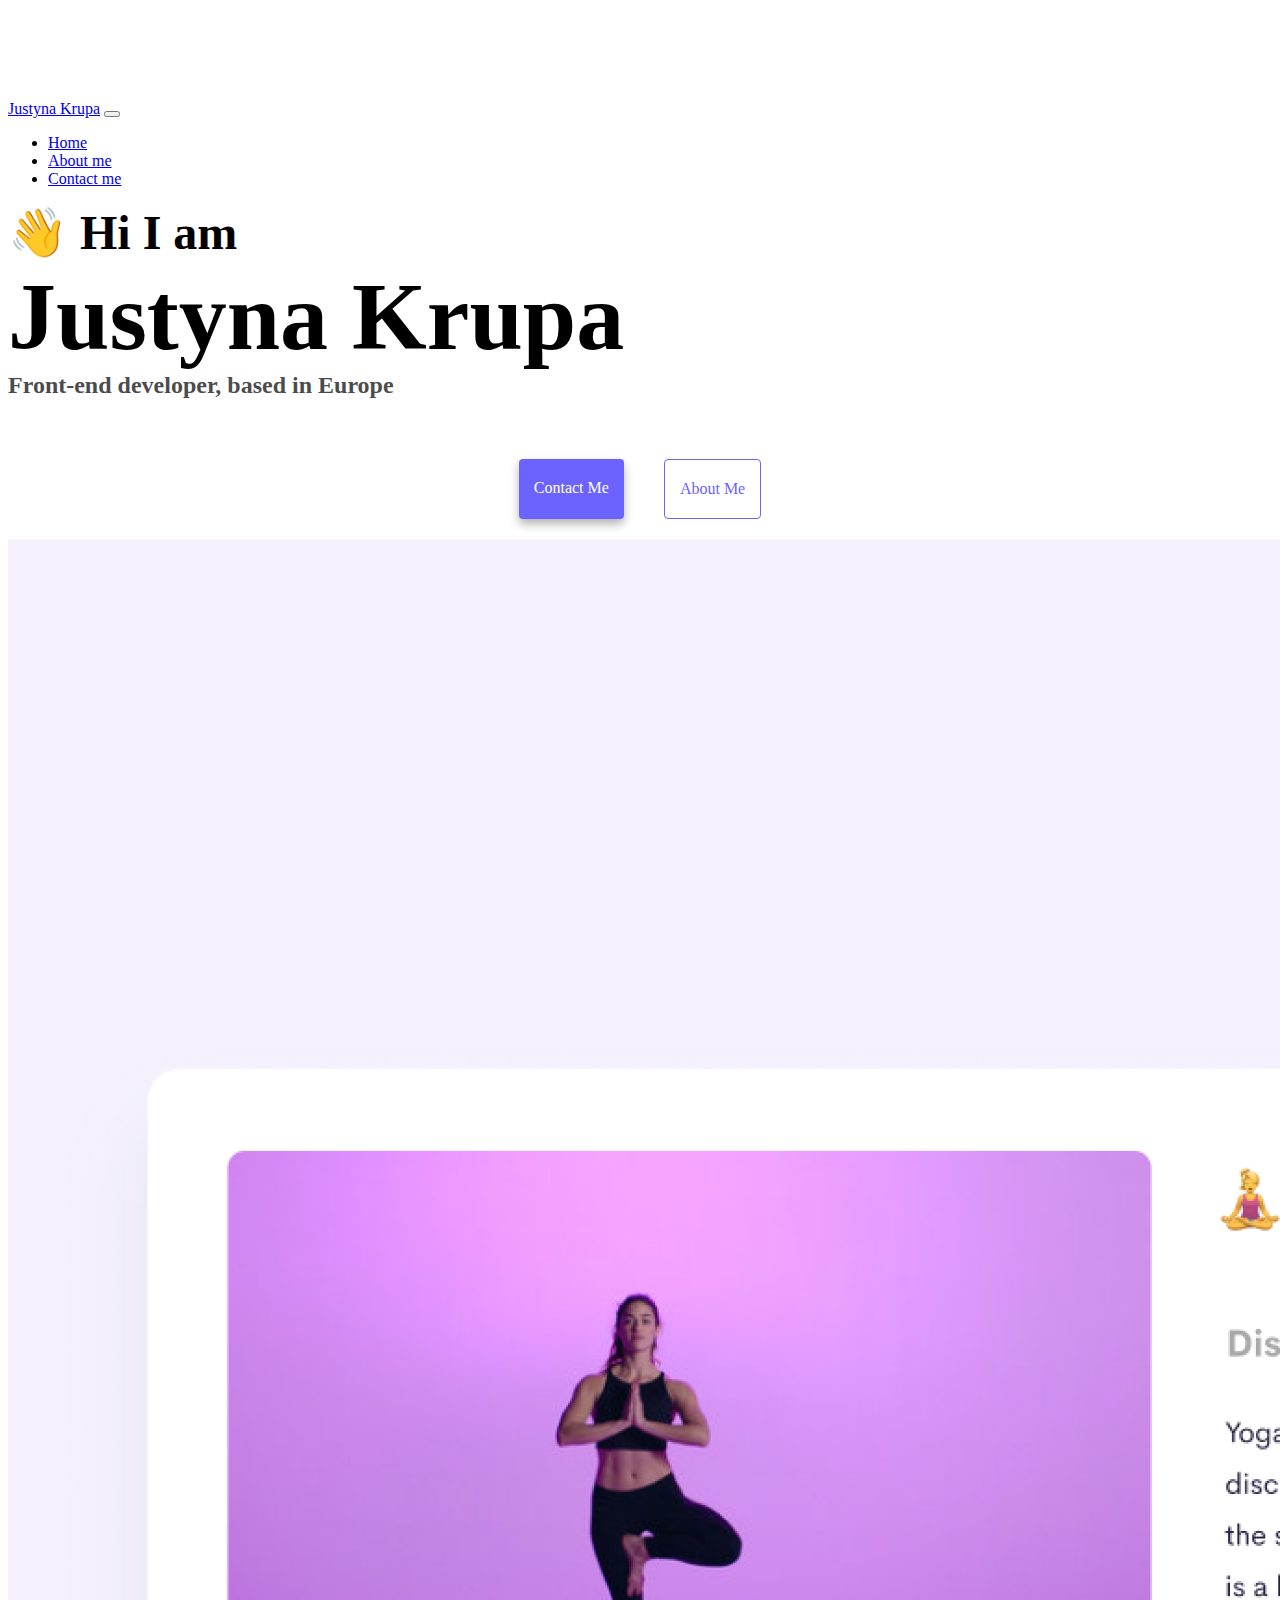
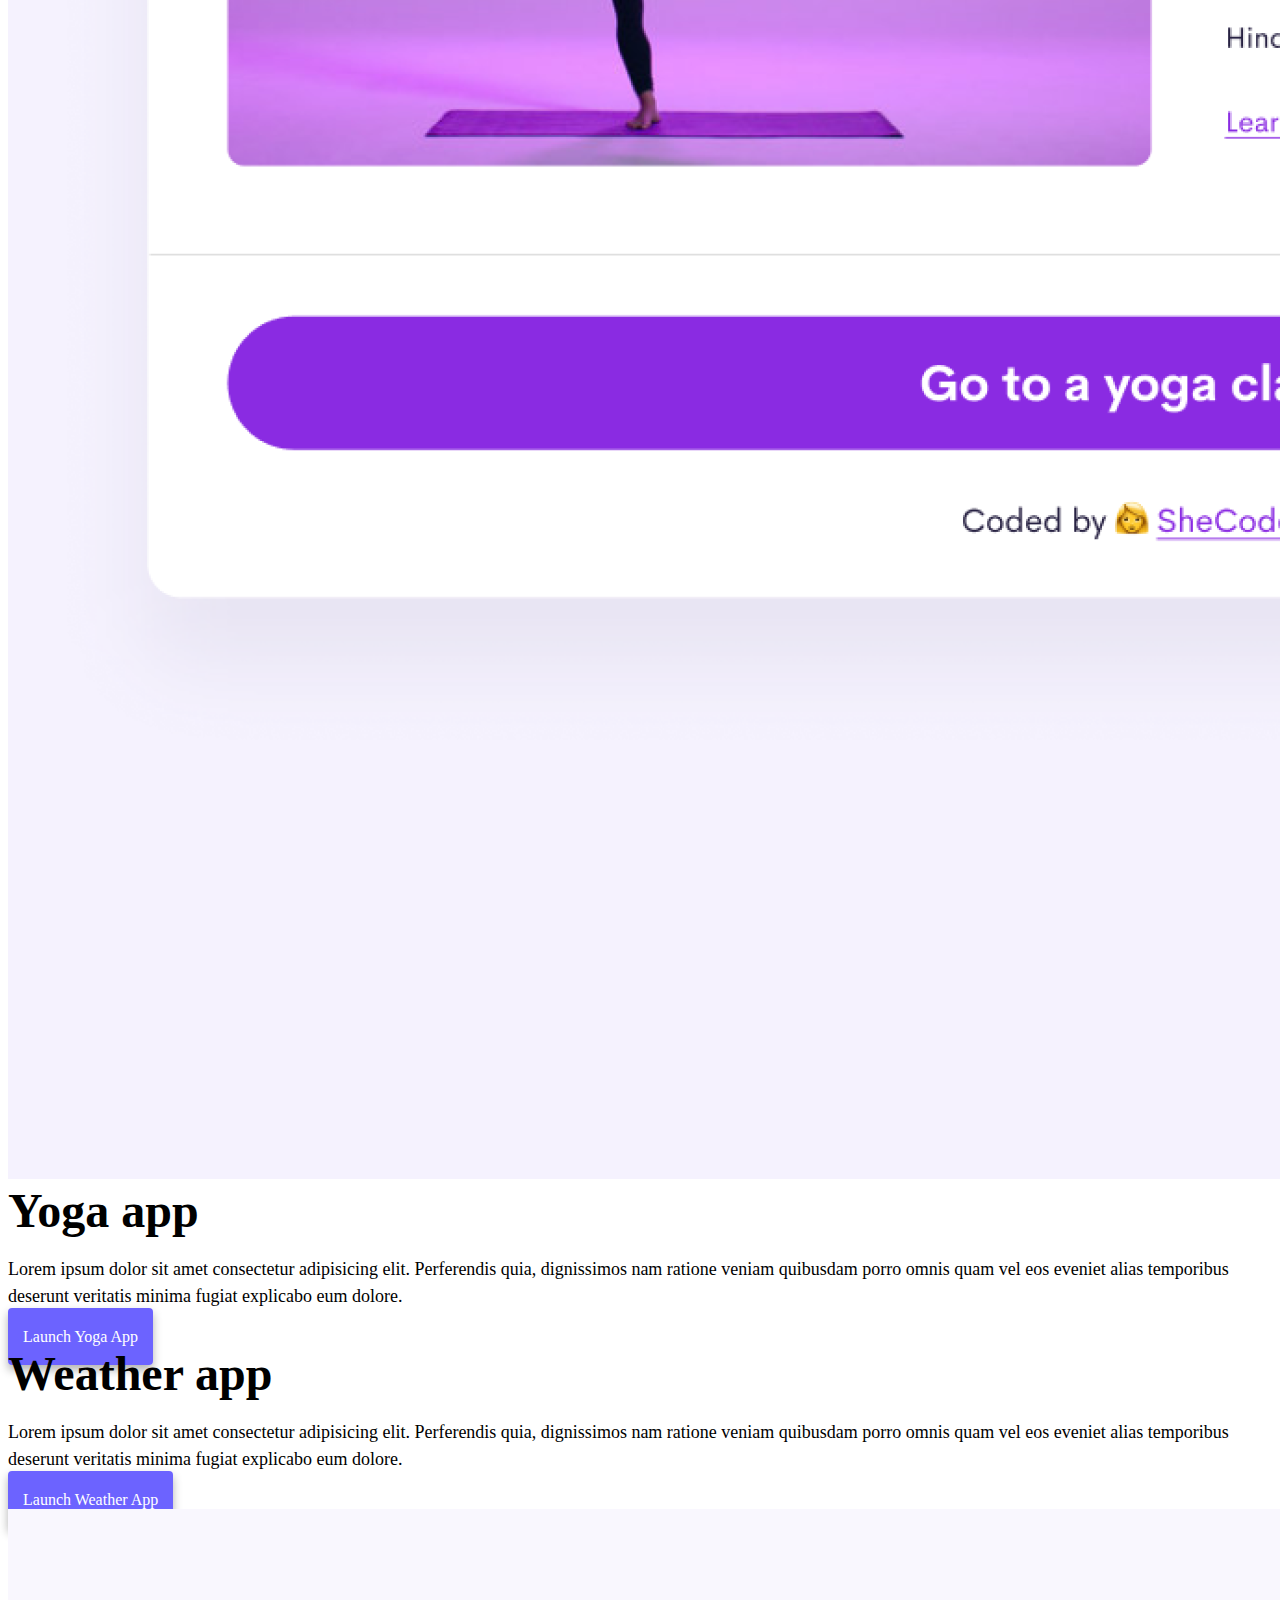
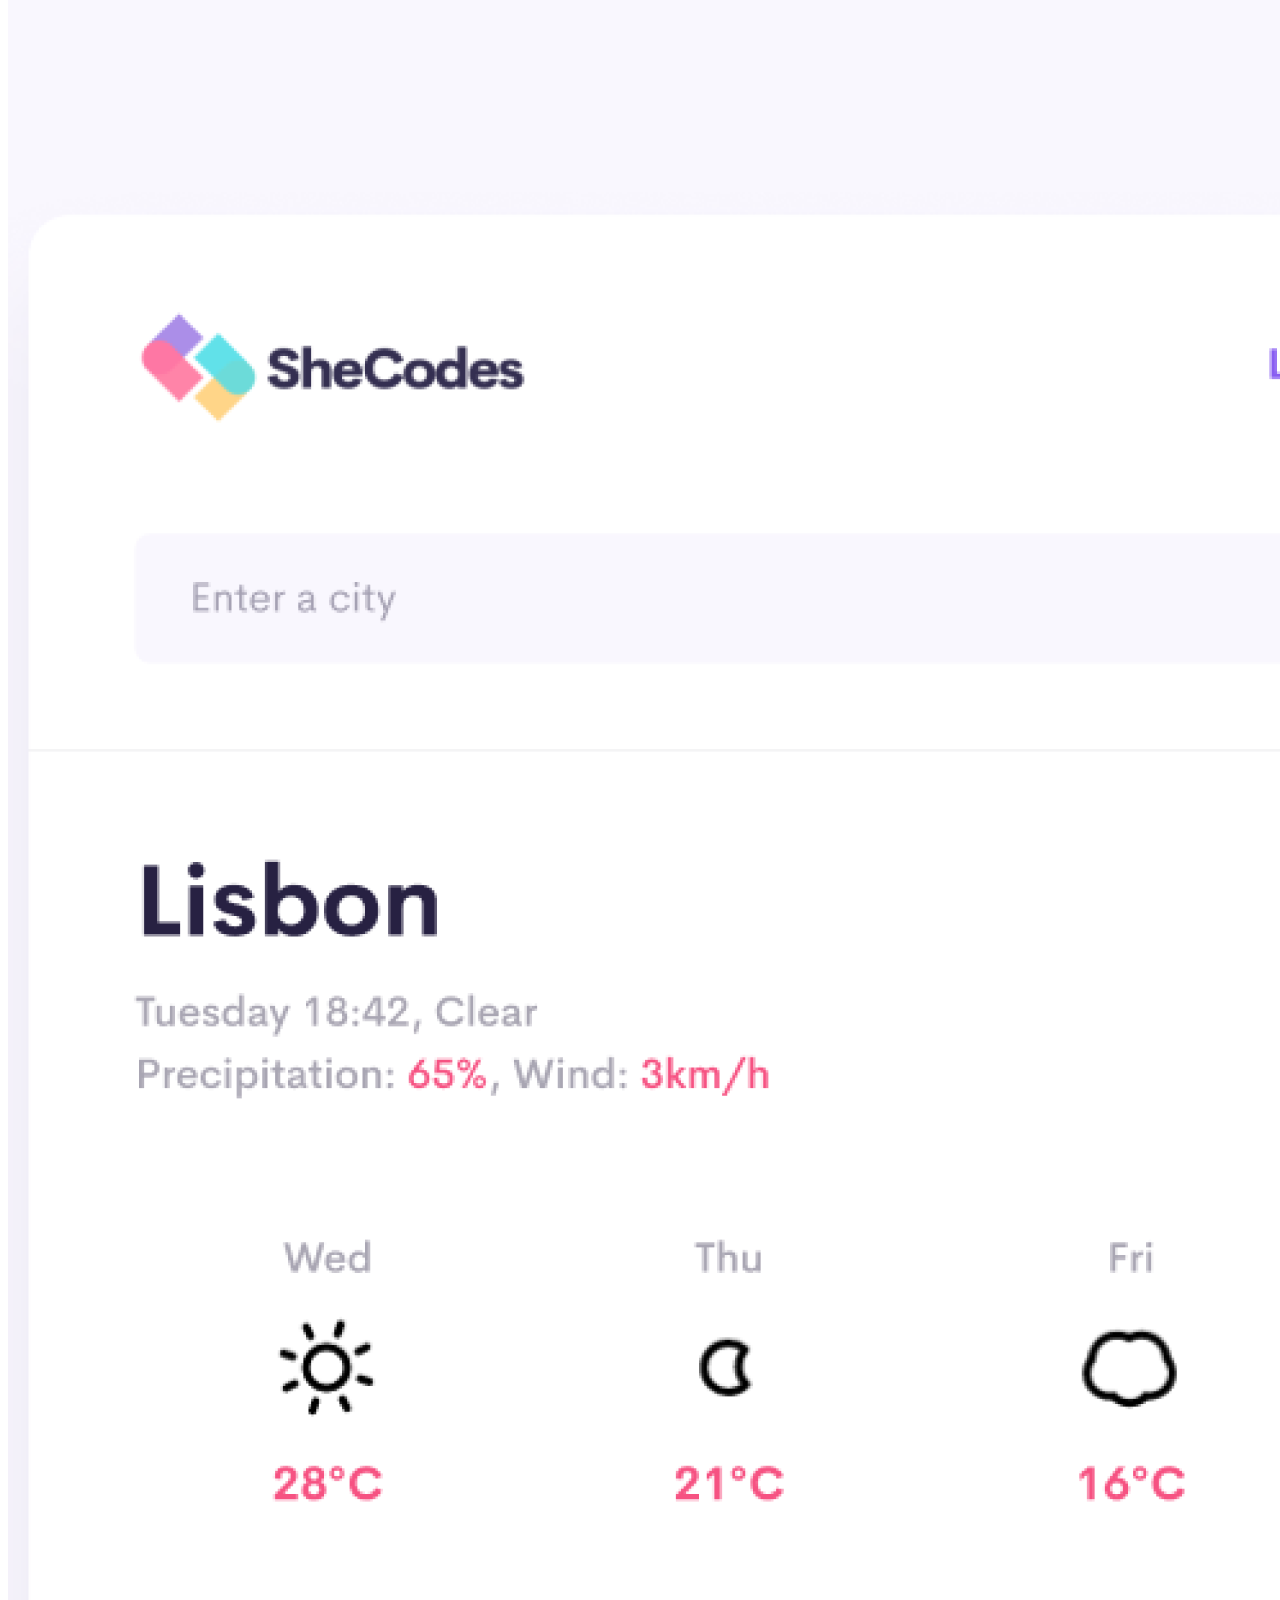
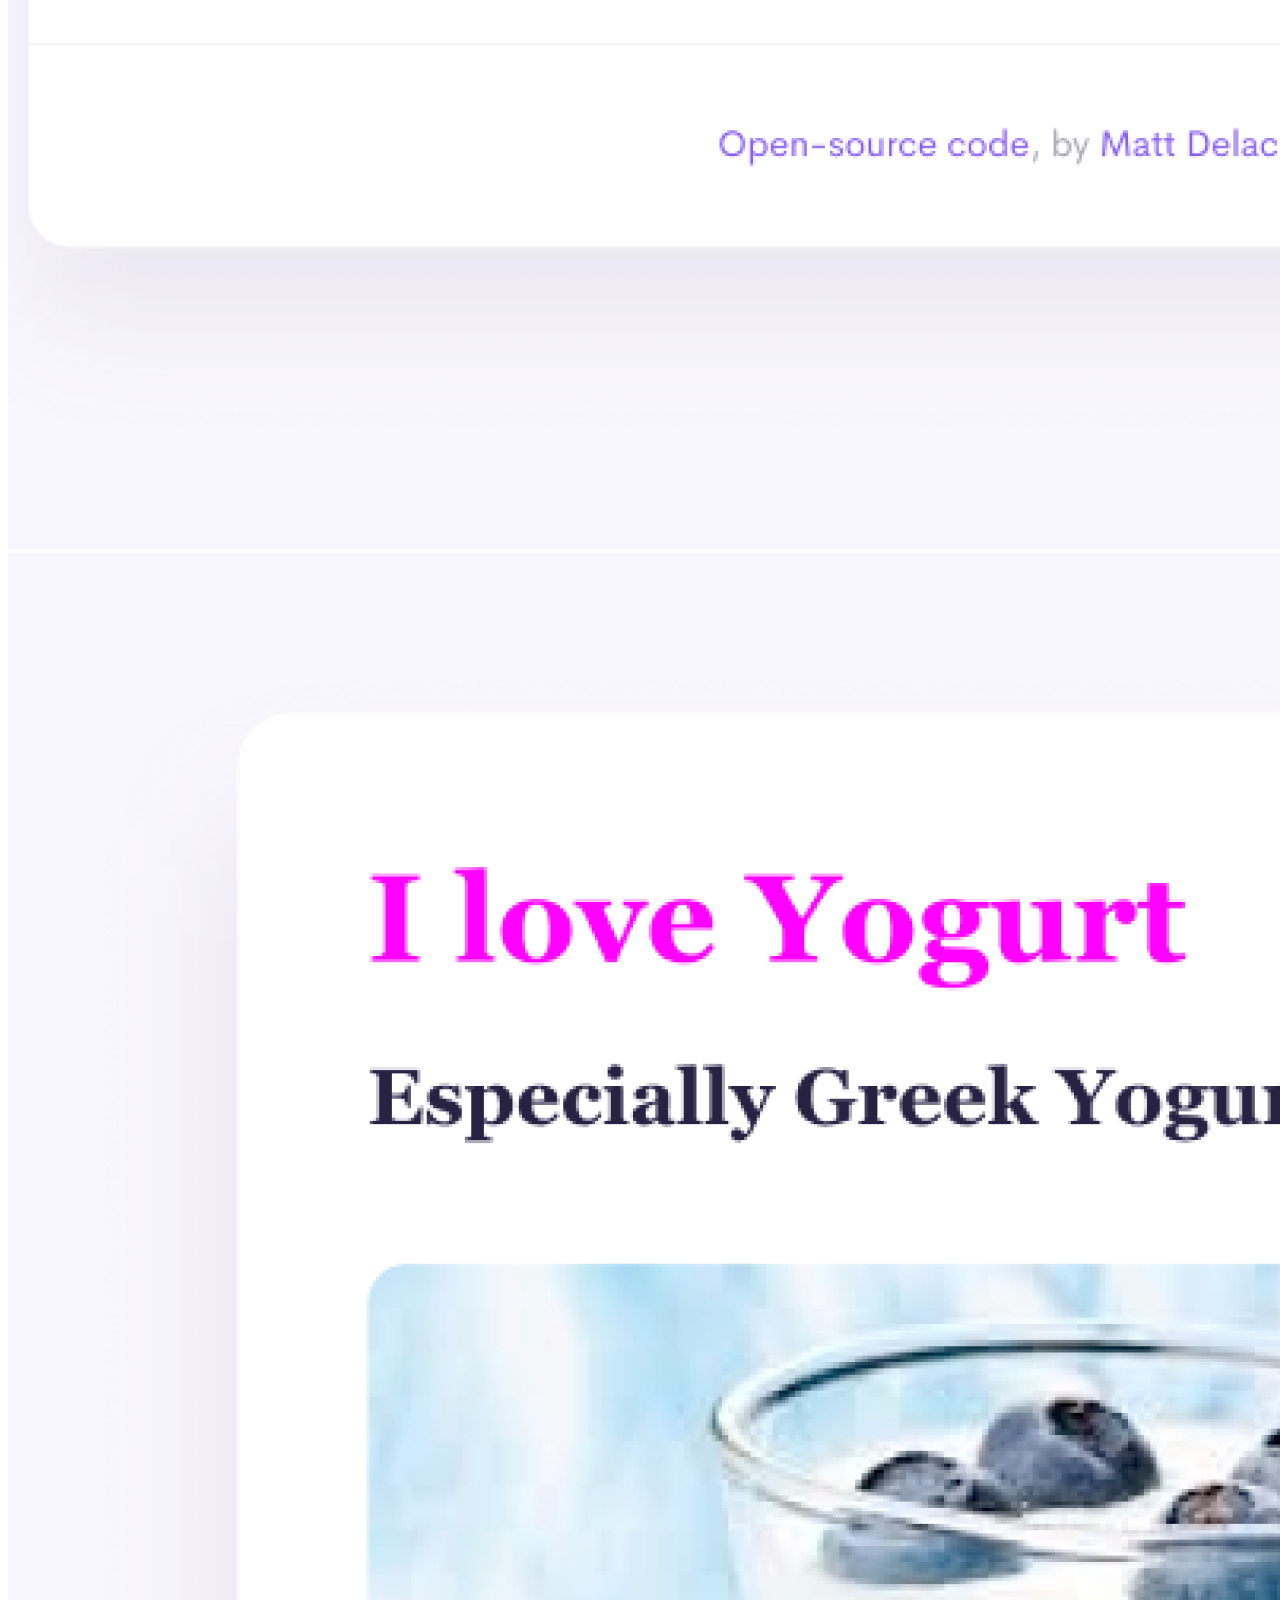
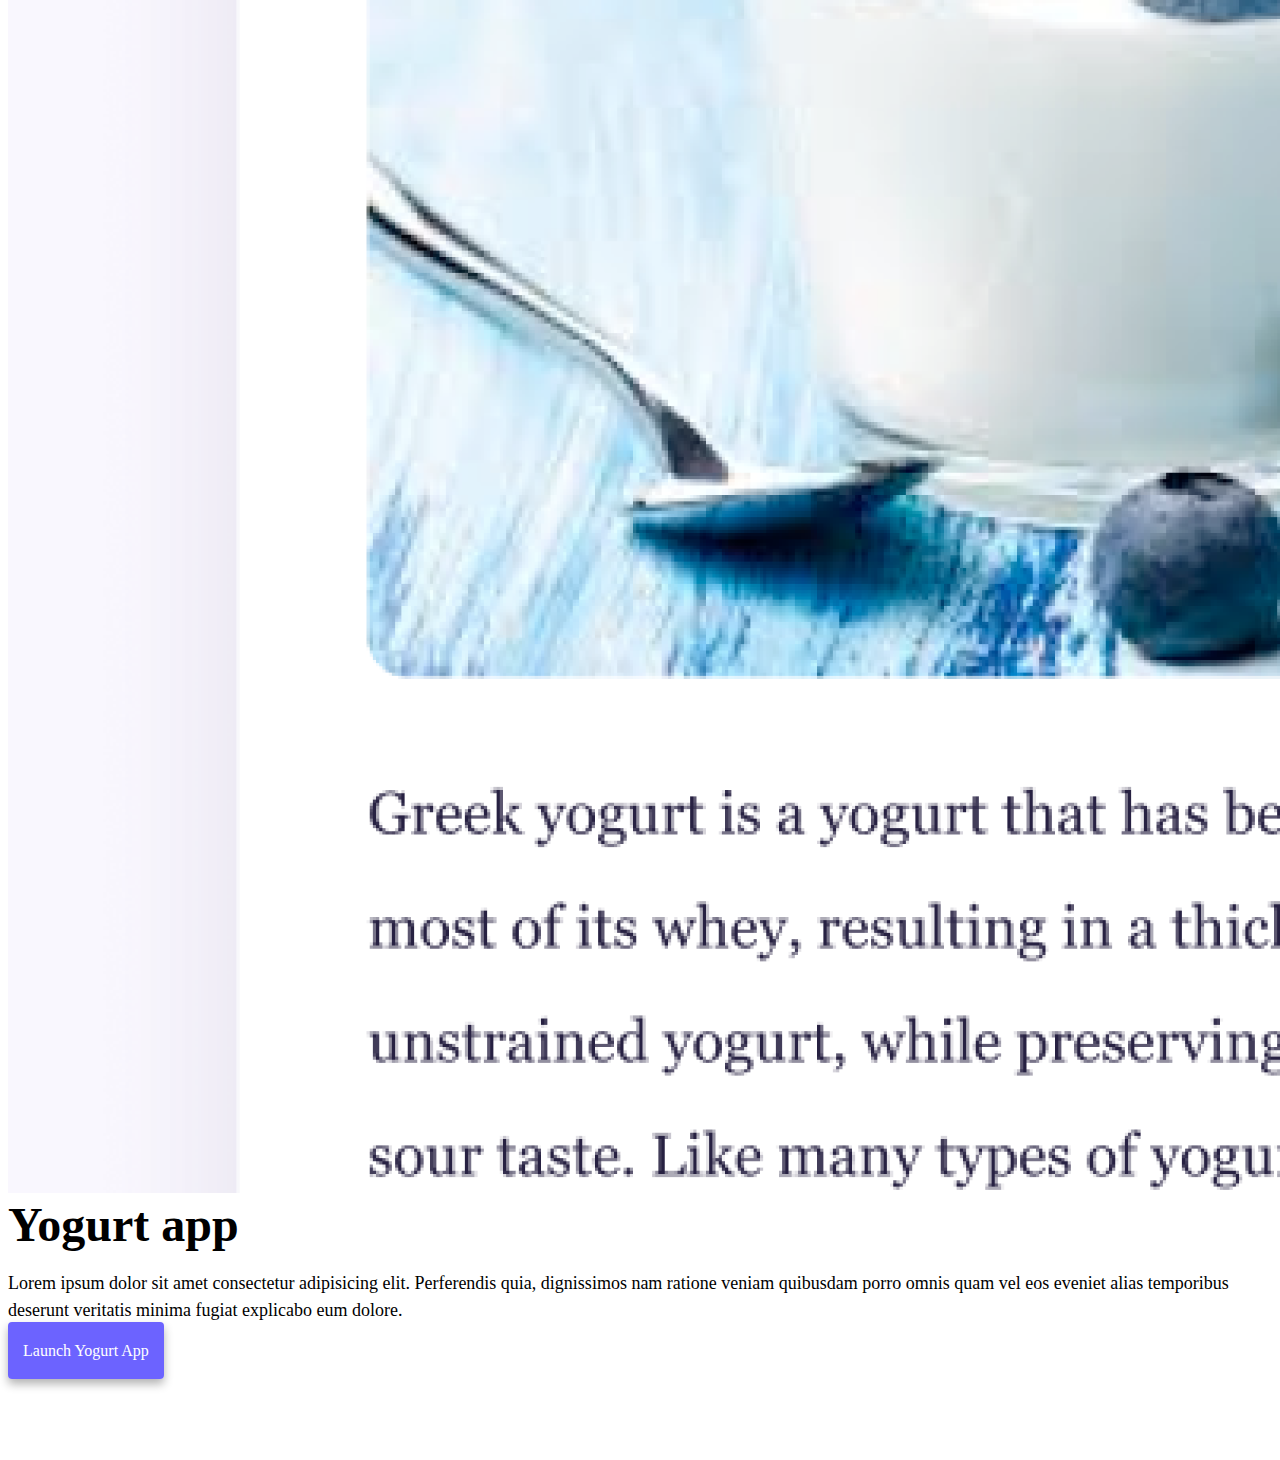
<file: index.html>
<!DOCTYPE html>
<html lang="en">
  <head>
    <meta charset="UTF-8" />
    <meta http-equiv="X-UA-Compatible" content="IE=edge" />
    <meta name="viewport" content="width=device-width, initial-scale=1.0" />
    <meta
      name="description"
      content="I am a beginner front end developer who wants to expand my knowledge and skills"
    />
    <title>Front-end developer | Justyna Krupa</title>
    <link
      href="https://cdn.jsdelivr.net/npm/bootstrap@5.0.0-beta2/dist/css/bootstrap.min.css"
      rel="stylesheet"
      integrity="sha384-BmbxuPwQa2lc/FVzBcNJ7UAyJxM6wuqIj61tLrc4wSX0szH/Ev+nYRRuWlolflfl"
      crossorigin="anonymous"
    />
    <script
      src="https://cdn.jsdelivr.net/npm/bootstrap@5.0.0-beta2/dist/js/bootstrap.bundle.min.js"
      integrity="sha384-b5kHyXgcpbZJO/tY9Ul7kGkf1S0CWuKcCD38l8YkeH8z8QjE0GmW1gYU5S9FOnJ0"
      crossorigin="anonymous"
    ></script>
    <link rel="stylesheet" href="style.css" />
  </head>
  <body>
    <nav class="navbar navbar-expand-lg navbar-light bg-light fixed-top">
      <div class="container">
        <a class="navbar-brand" href="index.html" title="homepage"
          >Justyna Krupa</a
        >
        <button
          class="navbar-toggler"
          type="button"
          data-bs-toggle="collapse"
          data-bs-target="#navbarNav"
          aria-controls="navbarNav"
          aria-expanded="false"
          aria-label="Toggle navigation"
        >
          <span class="navbar-toggler-icon"></span>
        </button>
        <div class="collapse navbar-collapse" id="navbarNav">
          <ul class="navbar-nav">
            <li class="nav-item">
              <a
                class="nav-link"
                aria-current="page"
                href="index.html"
                title="homepage"
                >Home</a
              >
            </li>
            <li class="nav-item">
              <a class="nav-link active" href="about.html" title="About me"
                >About me</a
              >
            </li>
            <li class="nav-item">
              <a class="nav-link" href="about.html#contact" title="Contact me"
                >Contact me</a
              >
            </li>
          </ul>
        </div>
      </div>
    </nav>
    <div class="mobile-font">
      <h2 class="text-center">👋 Hi I am</h2>
      <h1 class="text-center">Justyna Krupa</h1>
      <h3 class="text-center">Front-end developer, based in Europe</h3>
    </div>
    <div class="navigation-links mb-5">
      <a href="about.html#contact" class="primary-link" title="Contact me"
        >Contact me</a
      >
      <a href="about.html" class="secondary-link" title="About me">About me</a>
    </div>
    <div class="container">
      <div class="row">
        <div class="col-sm-6">
          <img
            src="images/yoga.png"
            class="img-fluid rounded hidden-image"
            title="yoga"
            alt="image of yoga project site"
          />
        </div>
        <div class="col-sm-6">
          <h2 class="mb-3">Yoga app</h2>
          <p>
            Lorem ipsum dolor sit amet consectetur adipisicing elit. Perferendis
            quia, dignissimos nam ratione veniam quibusdam porro omnis quam vel
            eos eveniet alias temporibus deserunt veritatis minima fugiat
            explicabo eum dolore.
          </p>
          <div class="mt-5">
            <a href="#" class="primary-link launch-link" title="Launch Yoga App"
              >Launch Yoga App</a
            >
          </div>
        </div>
      </div>
      <div class="row mt-5">
        <div class="col-sm-6">
          <h2 class="mb-3">Weather app</h2>
          <p>
            Lorem ipsum dolor sit amet consectetur adipisicing elit. Perferendis
            quia, dignissimos nam ratione veniam quibusdam porro omnis quam vel
            eos eveniet alias temporibus deserunt veritatis minima fugiat
            explicabo eum dolore.
          </p>
          <div class="mt-5">
            <a
              href="#"
              class="primary-link launch-link"
              title="Launch Weather App"
              >Launch Weather App</a
            >
          </div>
        </div>
        <div class="col-sm-6">
          <img
            src="images/weather.png"
            class="img-fluid rounded hidden-image"
            title="weather"
            alt="image of weather site project"
          />
        </div>
      </div>
      <div class="row mt-5">
        <div class="col-sm-6">
          <img
            src="images/yogurt.png"
            class="img-fluid rounded hidden-image"
            title="yogurt"
            alt="image of yogurt site project"
          />
        </div>
        <div class="col-sm-6">
          <h2 class="mb-3">Yogurt app</h2>
          <p>
            Lorem ipsum dolor sit amet consectetur adipisicing elit. Perferendis
            quia, dignissimos nam ratione veniam quibusdam porro omnis quam vel
            eos eveniet alias temporibus deserunt veritatis minima fugiat
            explicabo eum dolore.
          </p>
          <div class="mt-5">
            <a
              href="#"
              class="primary-link launch-link"
              title="Launch Yogurt App"
              >Launch Yogurt App</a
            >
          </div>
        </div>
      </div>
    </div>
  </body>
</html>
</file>
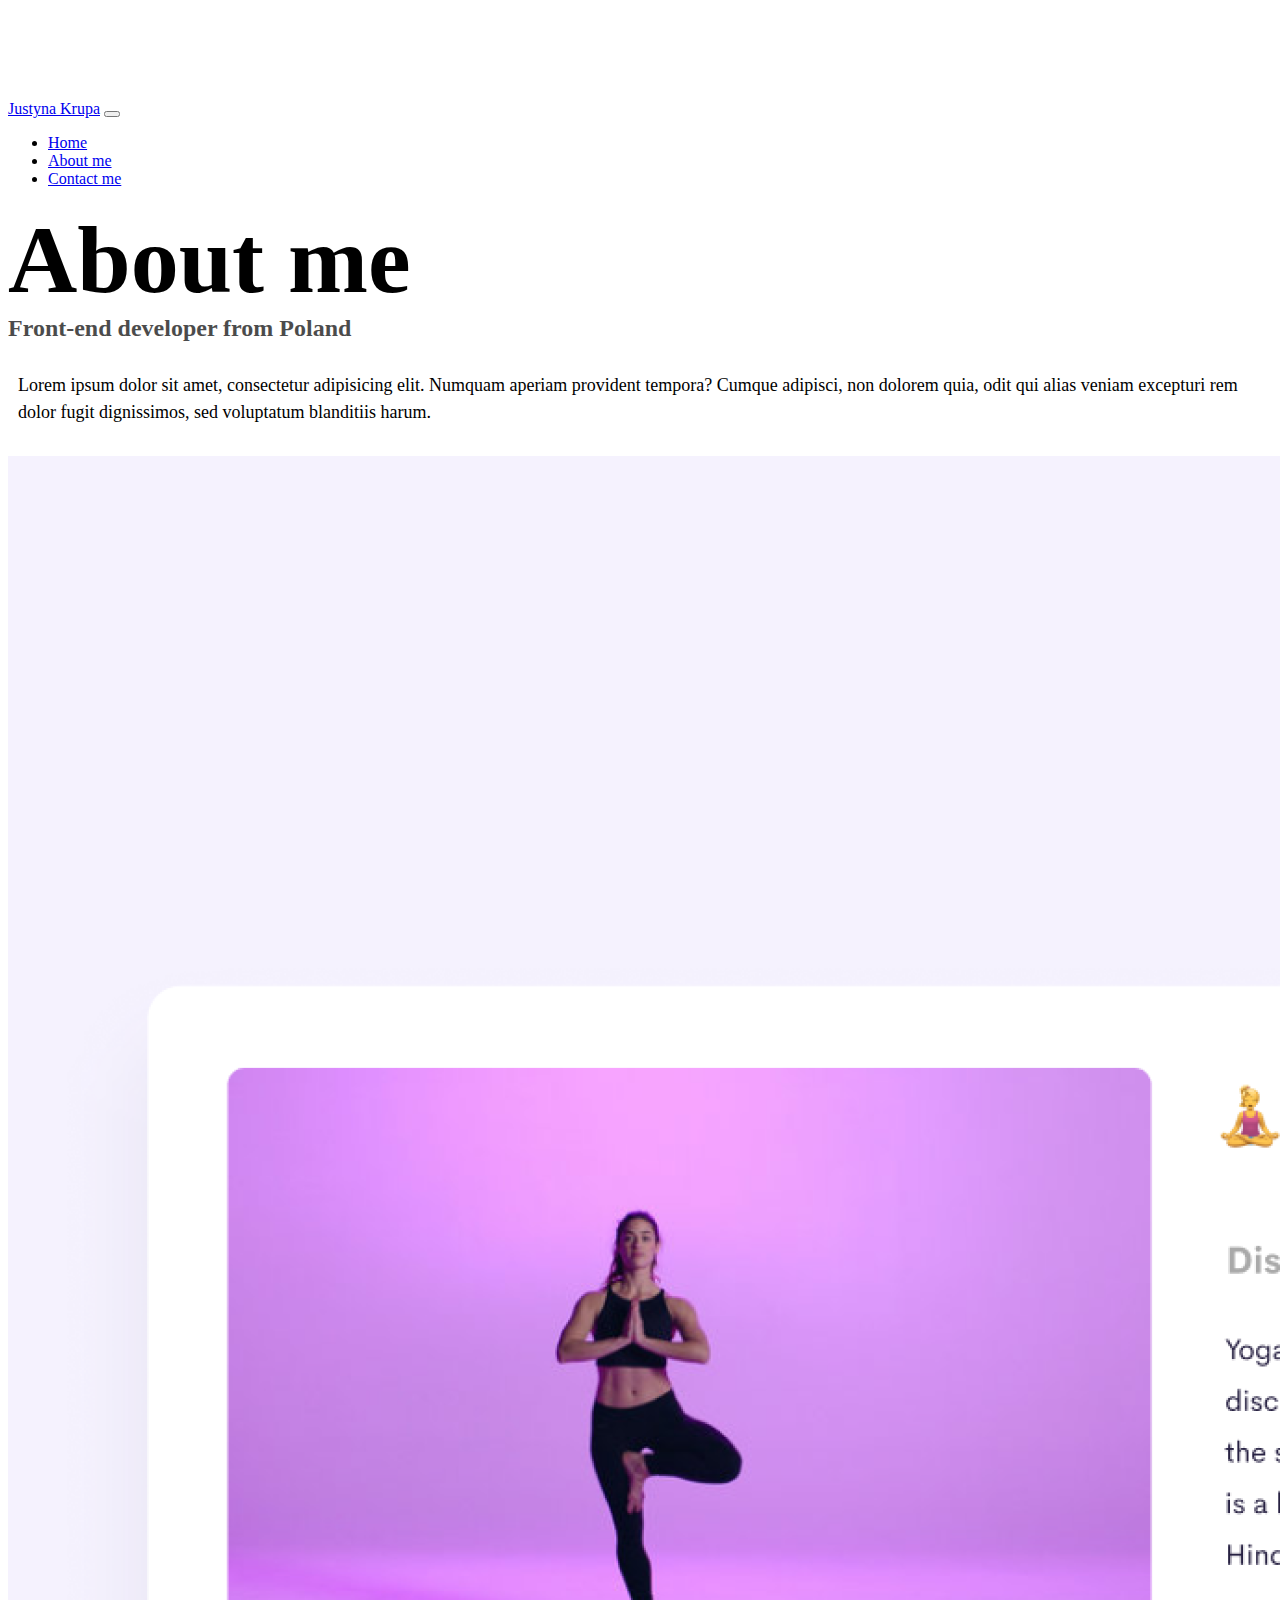
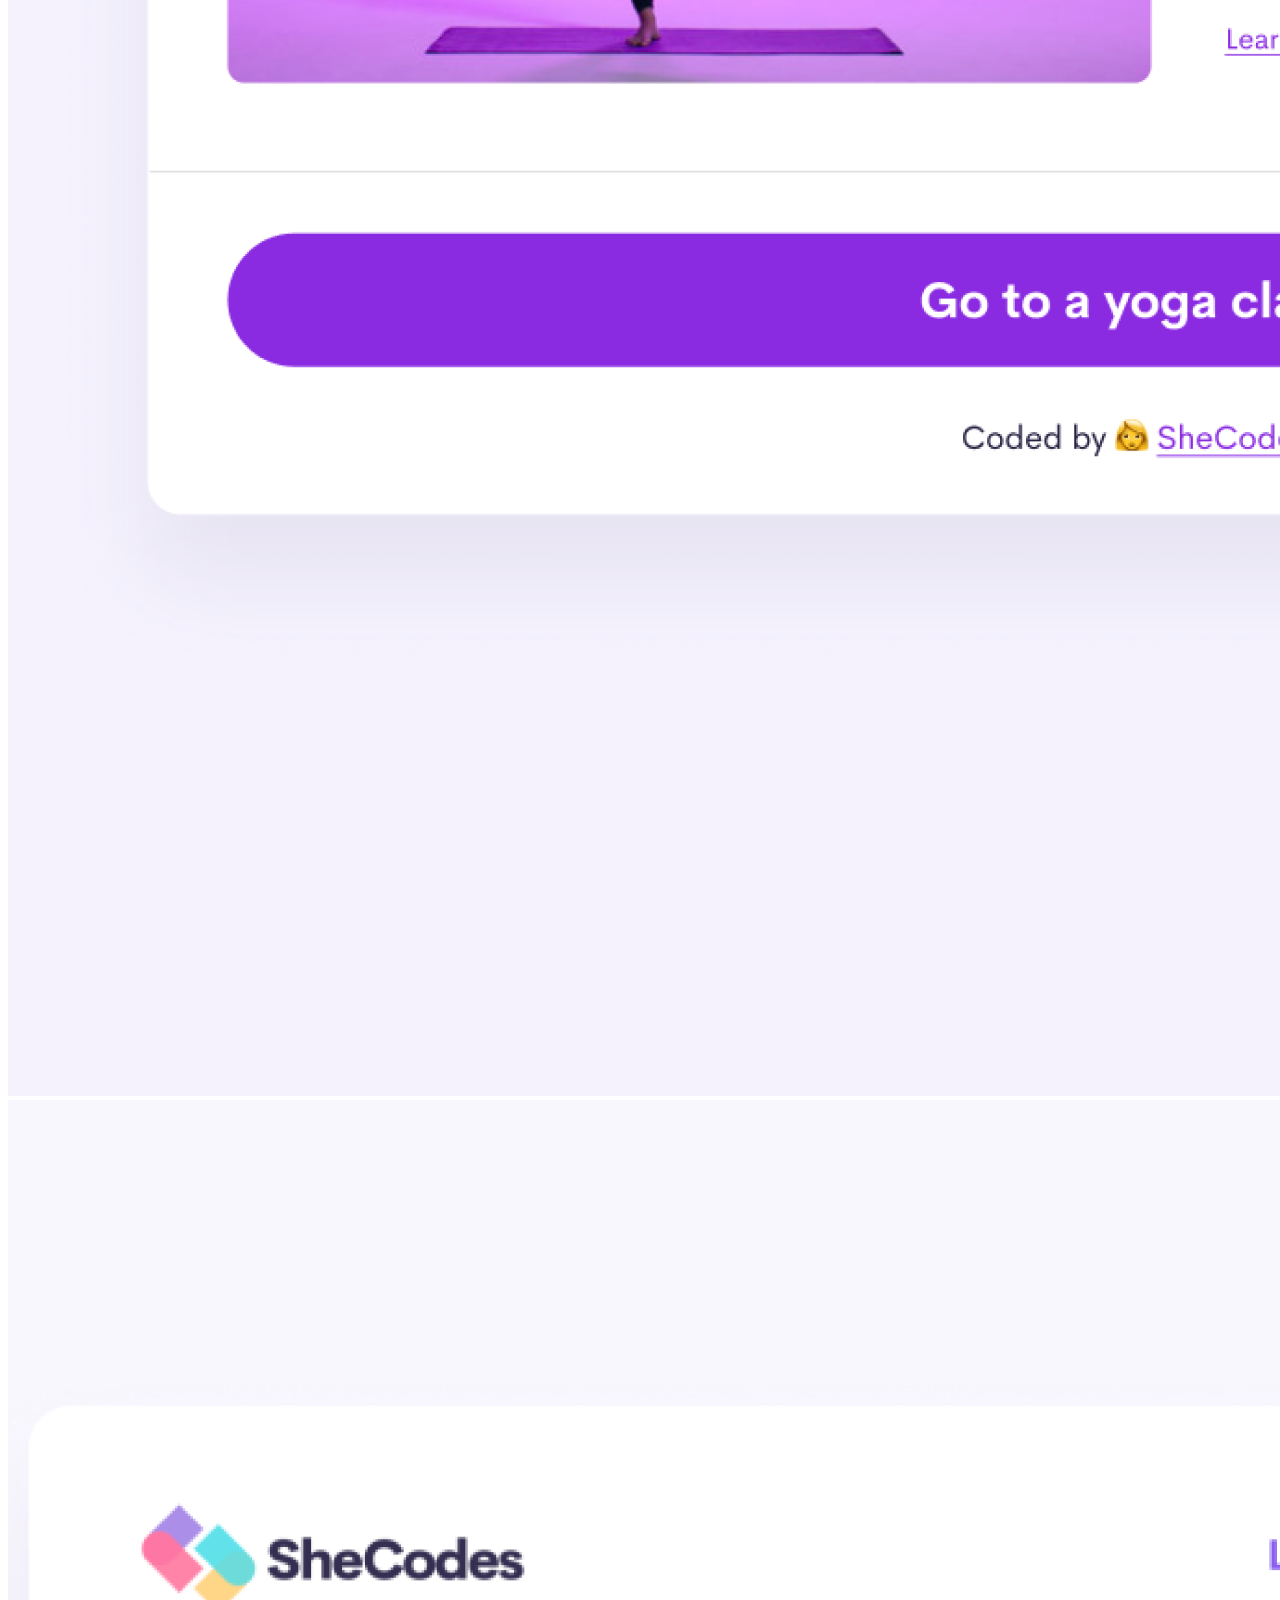
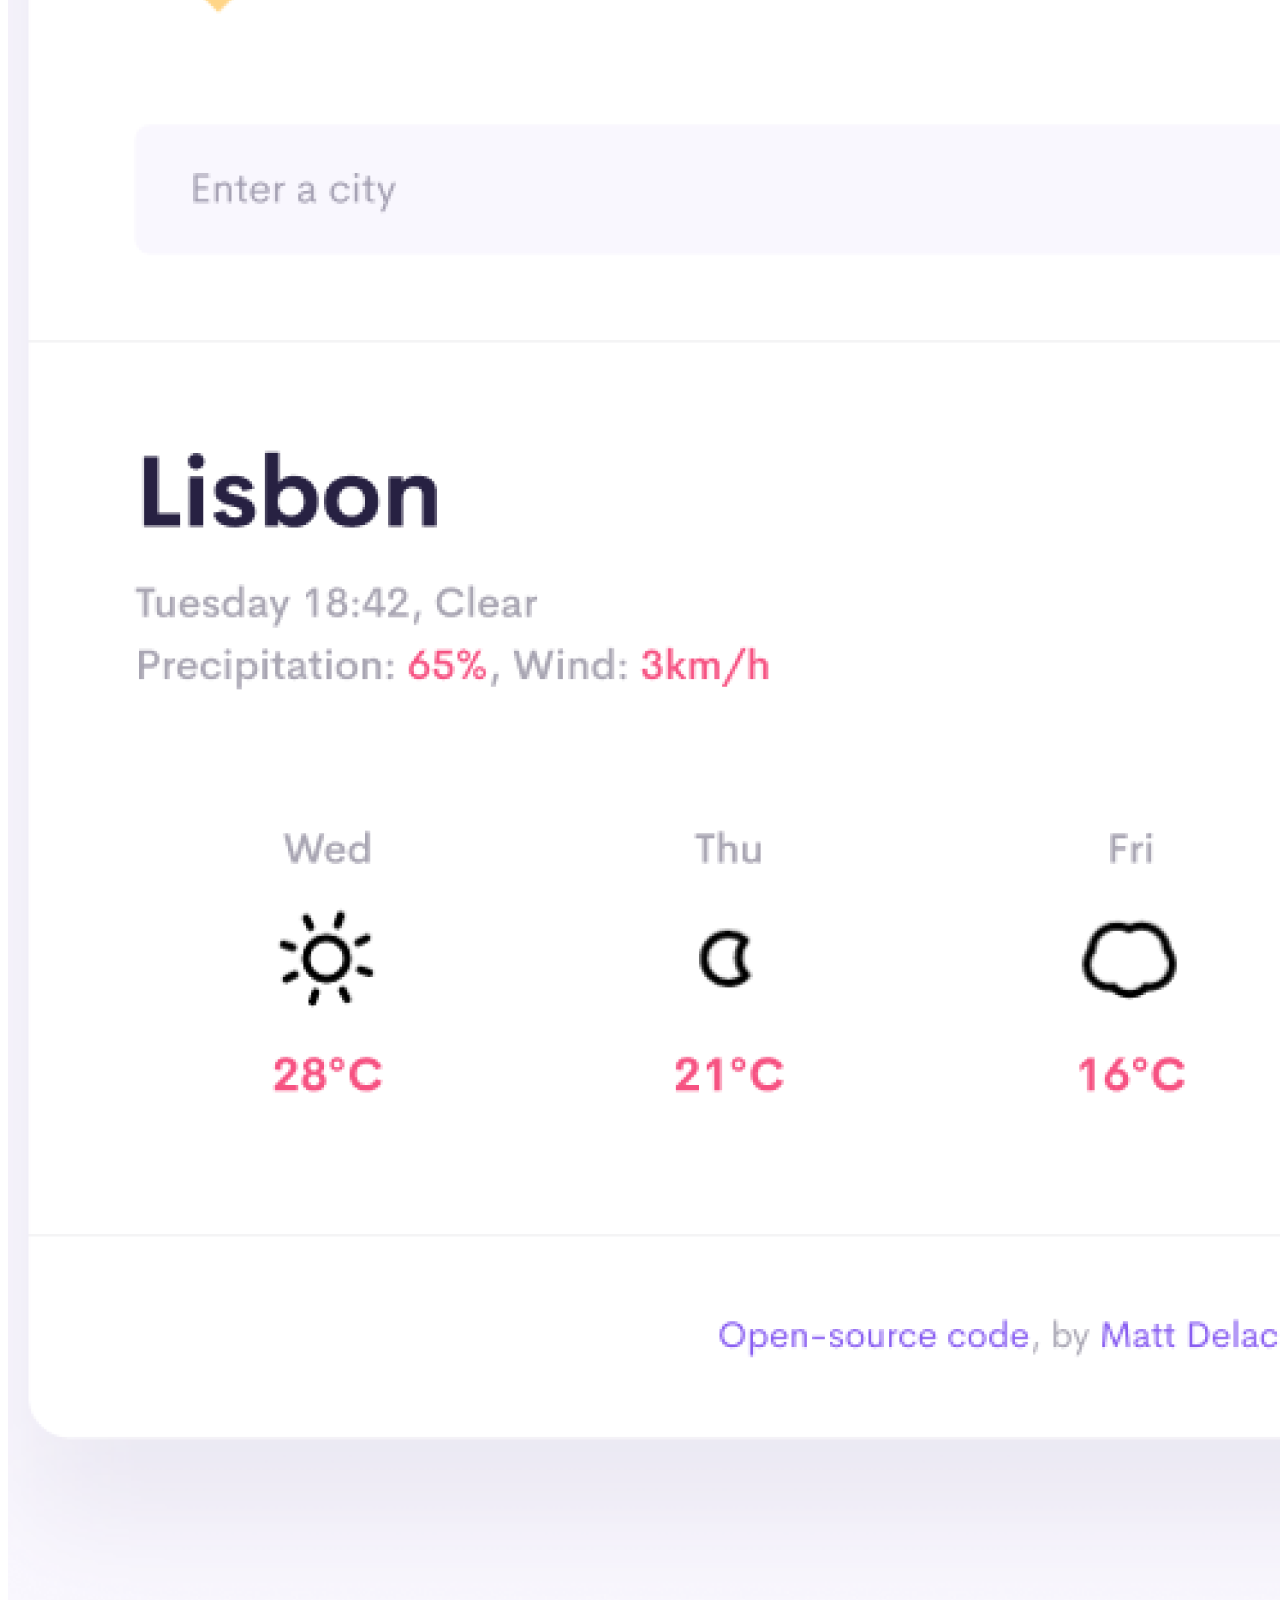
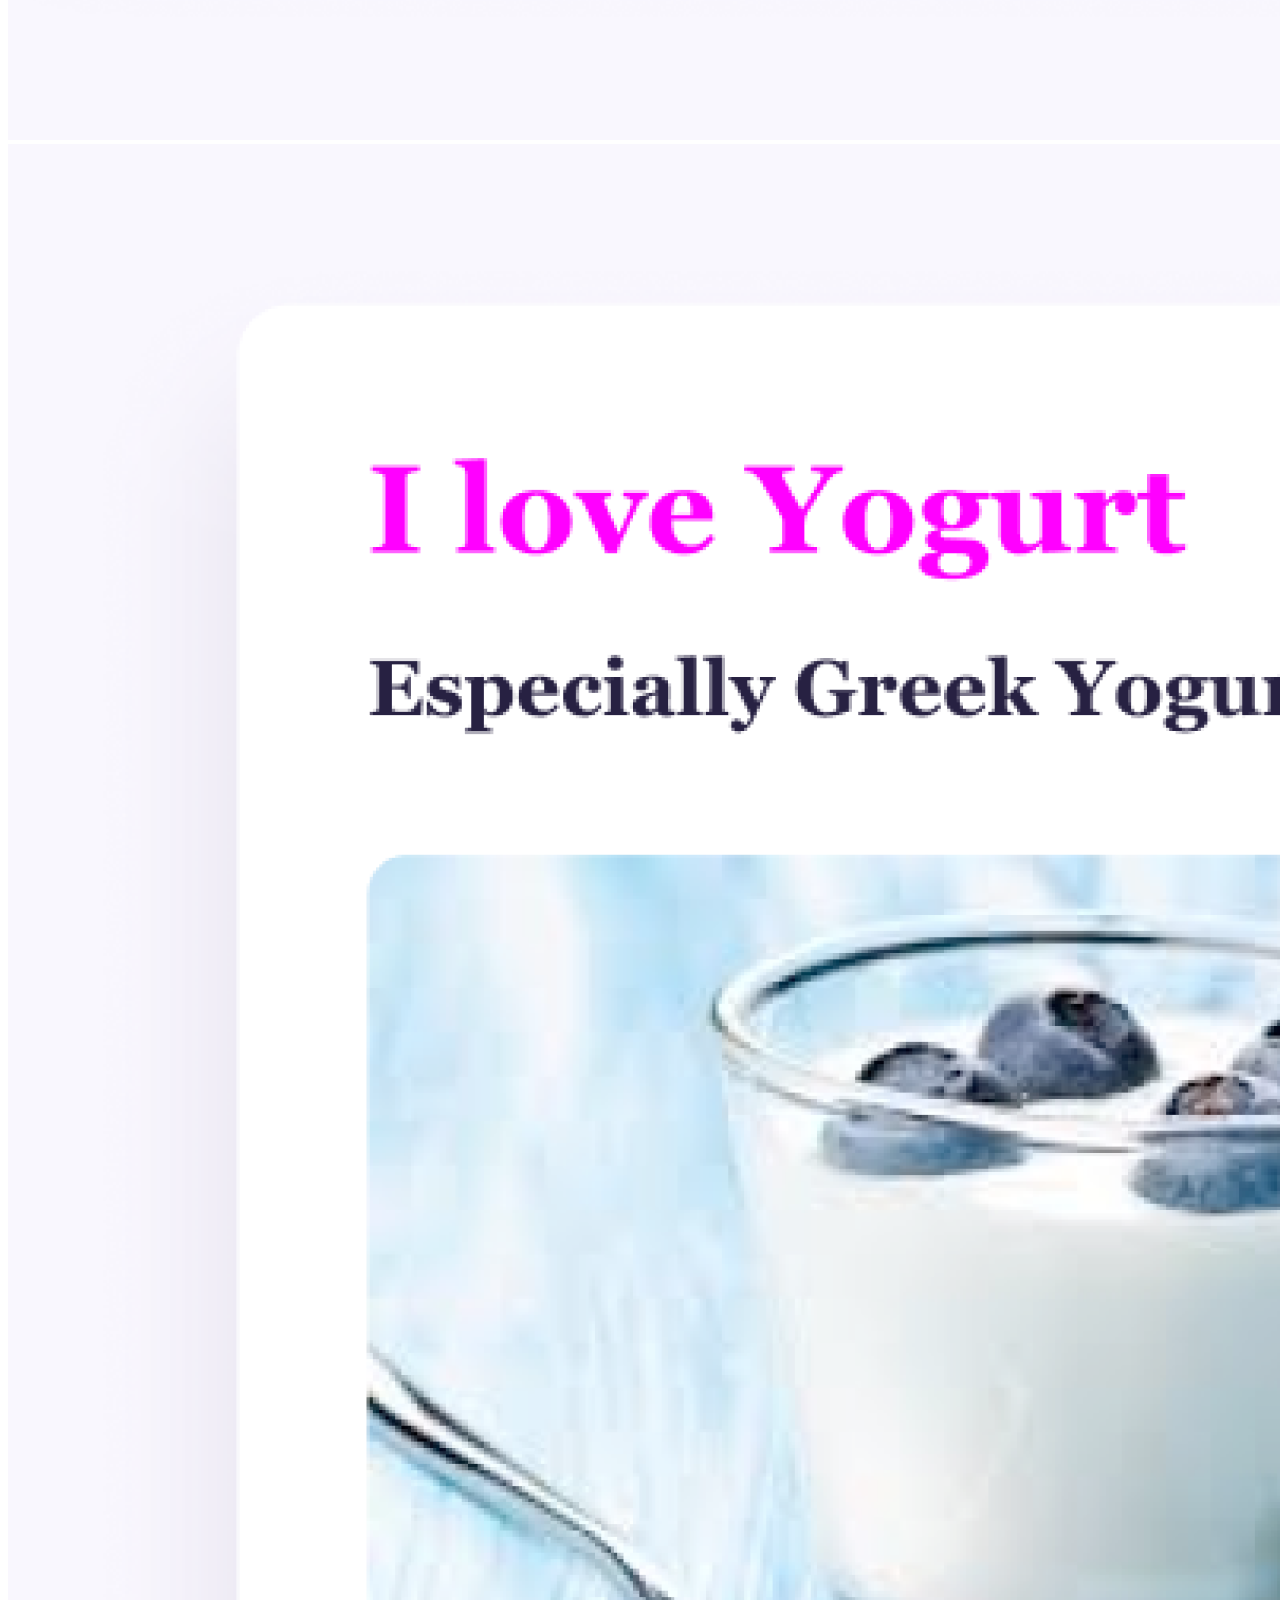
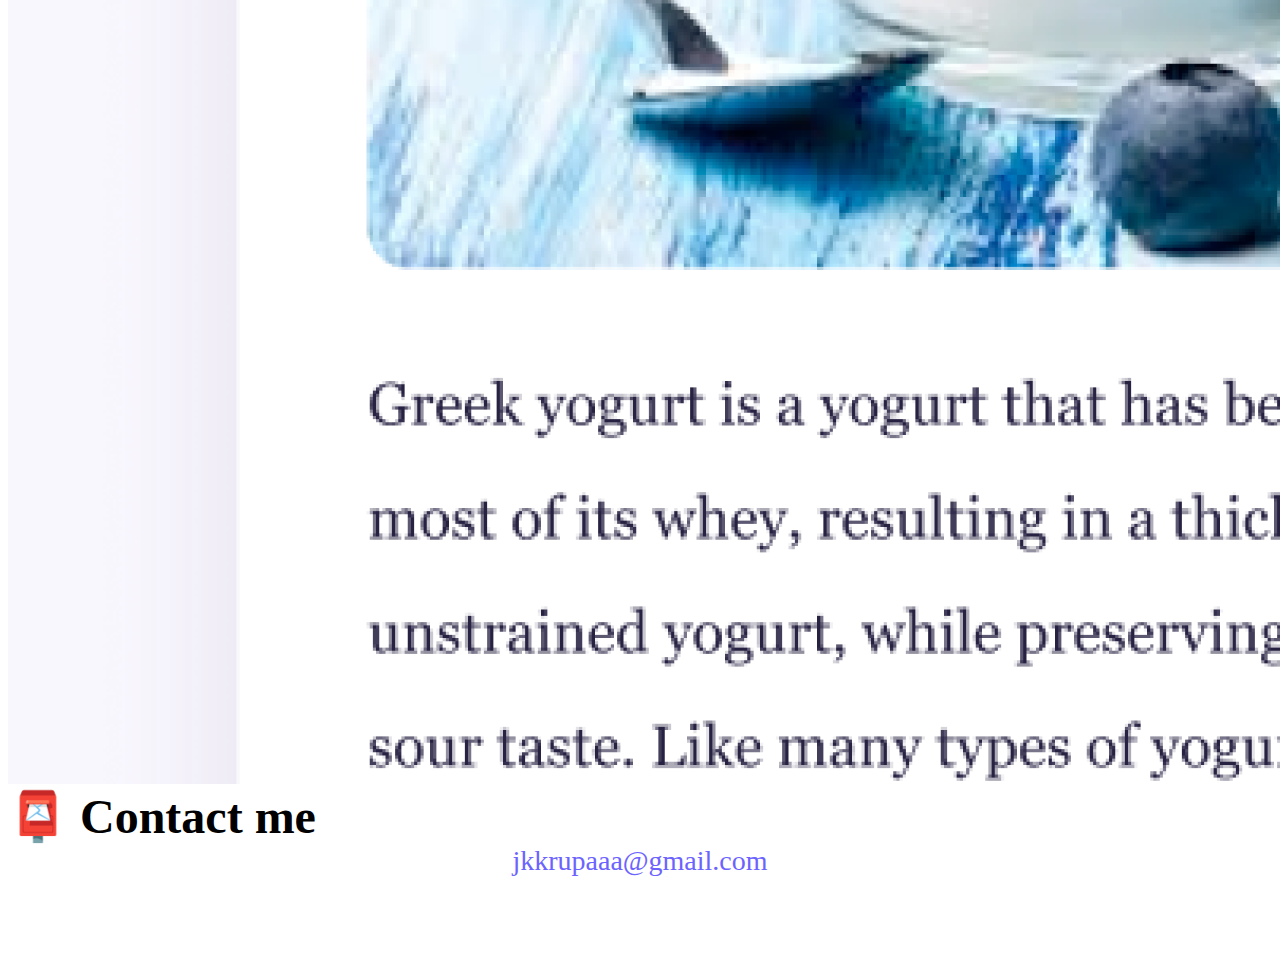
<file: about.html>
<!DOCTYPE html>
<html lang="en">
  <head>
    <meta charset="UTF-8" />
    <meta http-equiv="X-UA-Compatible" content="IE=edge" />
    <meta name="viewport" content="width=device-width, initial-scale=1.0" />
    <meta
      name="description"
      content="See my about me page, where you can find my projects and also you can contact me."
    />
    <link
      href="https://cdn.jsdelivr.net/npm/bootstrap@5.0.0-beta2/dist/css/bootstrap.min.css"
      rel="stylesheet"
      integrity="sha384-BmbxuPwQa2lc/FVzBcNJ7UAyJxM6wuqIj61tLrc4wSX0szH/Ev+nYRRuWlolflfl"
      crossorigin="anonymous"
    />
    <script
      src="https://cdn.jsdelivr.net/npm/bootstrap@5.0.0-beta2/dist/js/bootstrap.bundle.min.js"
      integrity="sha384-b5kHyXgcpbZJO/tY9Ul7kGkf1S0CWuKcCD38l8YkeH8z8QjE0GmW1gYU5S9FOnJ0"
      crossorigin="anonymous"
    ></script>
    <link rel="stylesheet" href="style.css" />
    <title>About me | Justyna Krupa</title>
  </head>
  <body>
    <nav class="navbar navbar-expand-lg navbar-light bg-light fixed-top">
      <div class="container">
        <a class="navbar-brand" href="index.html" title="homepage"
          >Justyna Krupa</a
        >
        <button
          class="navbar-toggler"
          type="button"
          data-bs-toggle="collapse"
          data-bs-target="#navbarNav"
          aria-controls="navbarNav"
          aria-expanded="false"
          aria-label="Toggle navigation"
        >
          <span class="navbar-toggler-icon"></span>
        </button>
        <div class="collapse navbar-collapse" id="navbarNav">
          <ul class="navbar-nav">
            <li class="nav-item">
              <a
                class="nav-link"
                aria-current="page"
                href="index.html"
                title="homepage"
                >Home</a
              >
            </li>
            <li class="nav-item">
              <a class="nav-link active" href="about.html" title="About me"
                >About me</a
              >
            </li>
            <li class="nav-item">
              <a class="nav-link" href="about.html#contact" title="Contact me"
                >Contact me</a
              >
            </li>
          </ul>
        </div>
      </div>
    </nav>
    <h1 class="text-center">About me</h1>
    <h3 class="text-center">Front-end developer from Poland</h3>
    <div class="about-paragraphs text-center">
      <p>
        Lorem ipsum dolor sit amet, consectetur adipisicing elit. Numquam
        aperiam provident tempora? Cumque adipisci, non dolorem quia, odit qui
        alias veniam excepturi rem dolor fugit dignissimos, sed voluptatum
        blanditiis harum.
      </p>
    </div>
    <div class="container">
      <div class="row">
        <div class="col-sm-4">
          <img
            src="images/yoga.png"
            class="img-fluid p-2 shadow rounded"
            title="yoga"
            alt="image of yoga project site"
          />
        </div>
        <div class="col-sm-4">
          <img
            src="images/weather.png"
            class="img-fluid p-2 shadow rounded"
            title="weather"
            alt="image of weather site project"
          />
        </div>
        <div class="col-sm-4">
          <img
            src="images/yogurt.png"
            class="img-fluid p-2 shadow rounded"
            title="yogurt"
            alt="image of yogurt site project"
          />
        </div>
      </div>
    </div>
    <div id="contact" class="mt-5">
      <h2 class="text-center">📮 Contact me</h2>
      <a href="mailto:jkkrupaaa@gmail.com" class="email-link">
        jkkrupaaa@gmail.com</a
      >
    </div>
  </body>
</html>
</file>
<file: style.css>
:root {
  --primary-color: #6c63ff;
  --secondary-color: #f5f2fe;
  --box-shadow: 0 5px 10px rgba(0, 0, 0, 0.3);
}

body {
  margin-top: 100px;
  margin-bottom: 100px;
}

h1,
h2,
h3 {
  margin: 0;
}

h1 {
  font-size: 96px;
}

h2 {
  font-size: 48px;
}

h3 {
  font-size: 24px;
  opacity: 0.7;
}

p {
  font-size: 18px;
  line-height: 1.5;
}

.navigation-links {
  display: flex;
  margin-top: 40px;
  justify-content: center;
}

.navigation-links a {
  margin: 20px;
}

.primary-link {
  border-radius: 4px;
  padding: 20px 15px;
  text-decoration: none;
  text-transform: capitalize;
  background: var(--primary-color);
  box-shadow: var(--box-shadow);
  color: white;
}

.secondary-link {
  border-radius: 4px;
  padding: 20px 15px;
  text-decoration: none;
  text-transform: capitalize;
  color: var(--primary-color);
  border: 1px solid var(--primary-color);
}

.homepage-link {
  color: var(--primary-color);
  text-align: center;
  display: block;
}

.about-paragraphs {
  margin: 30px 0;
}

.about-paragraphs p {
  margin: 10px;
}

.email-link {
  display: flex;
  justify-content: center;
  color: var(--primary-color);
  font-size: 28px;
  text-decoration: none;
}

.email-link:hover {
  text-decoration: underline;
}

@media (max-width: 576px) {
  body {
    text-align: center;
    margin-right: 10px;
    margin-left: 10px;
  }

  h1 {
    font-size: 50px;
  }

  h2 {
    font-size: 40px;
  }

  .hidden-image {
    display: none;
  }
  .launch-link {
    display: block;
  }
}
</file>
